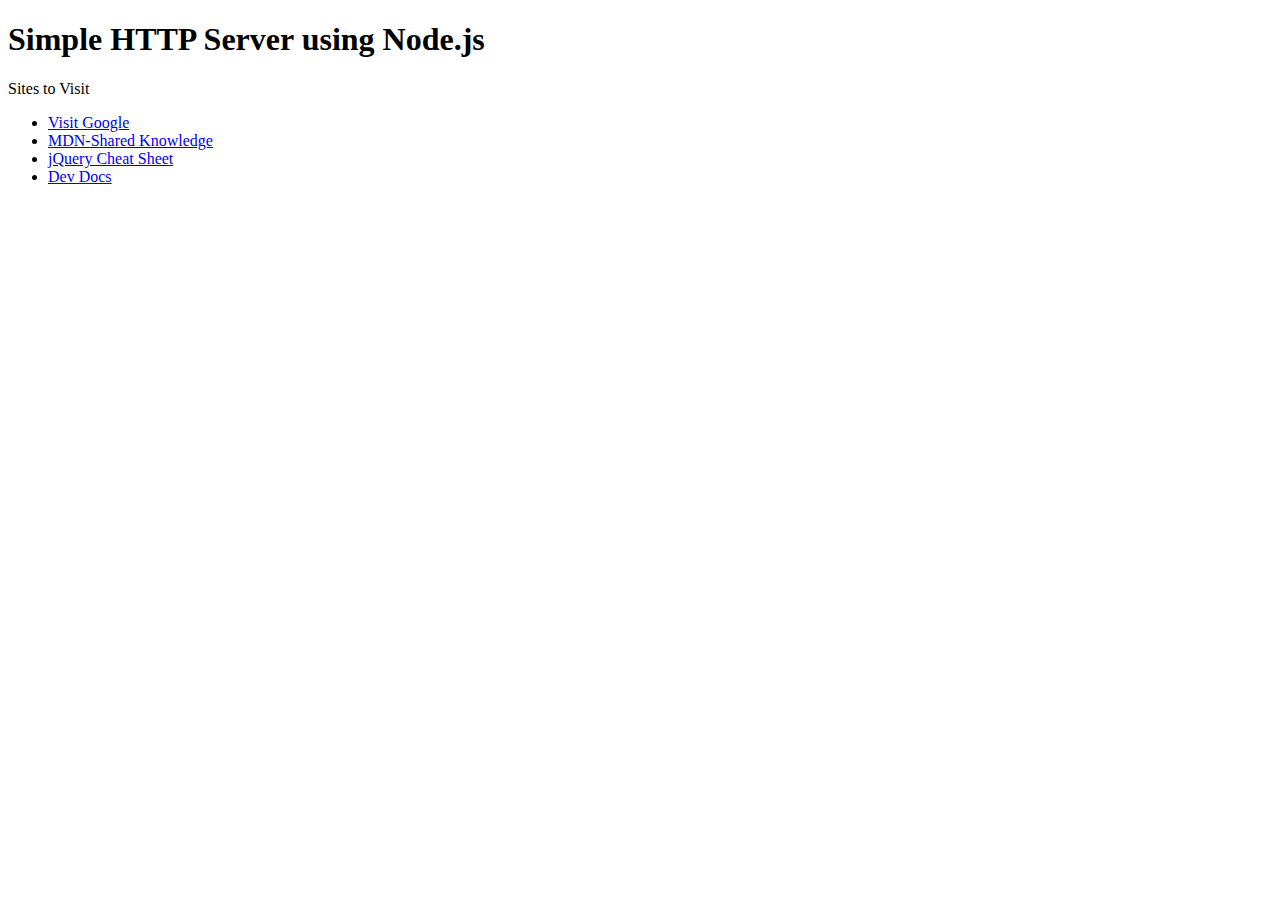
<file: challenge_2/index.html>
<!DOCTYPE html>
<html>
	<head>
		<title>Code Challenge 2</title>
	</head>
	<body>
		<h1>Simple HTTP Server using Node.js</h1>
		<p>Sites to Visit</p>
		<ul>
			<li><a href="http://www.google.com">Visit Google</a></li>
			<li><a href="https://developer.mozilla.org/en-US/">MDN-Shared Knowledge</a></li>
			<li><a href="http://oscarotero.com/jquery/">jQuery Cheat Sheet</a></li>
			<li><a href="http://devdocs.io/">Dev Docs</a></li>
		</ul>
	</body>
</html>
</file>
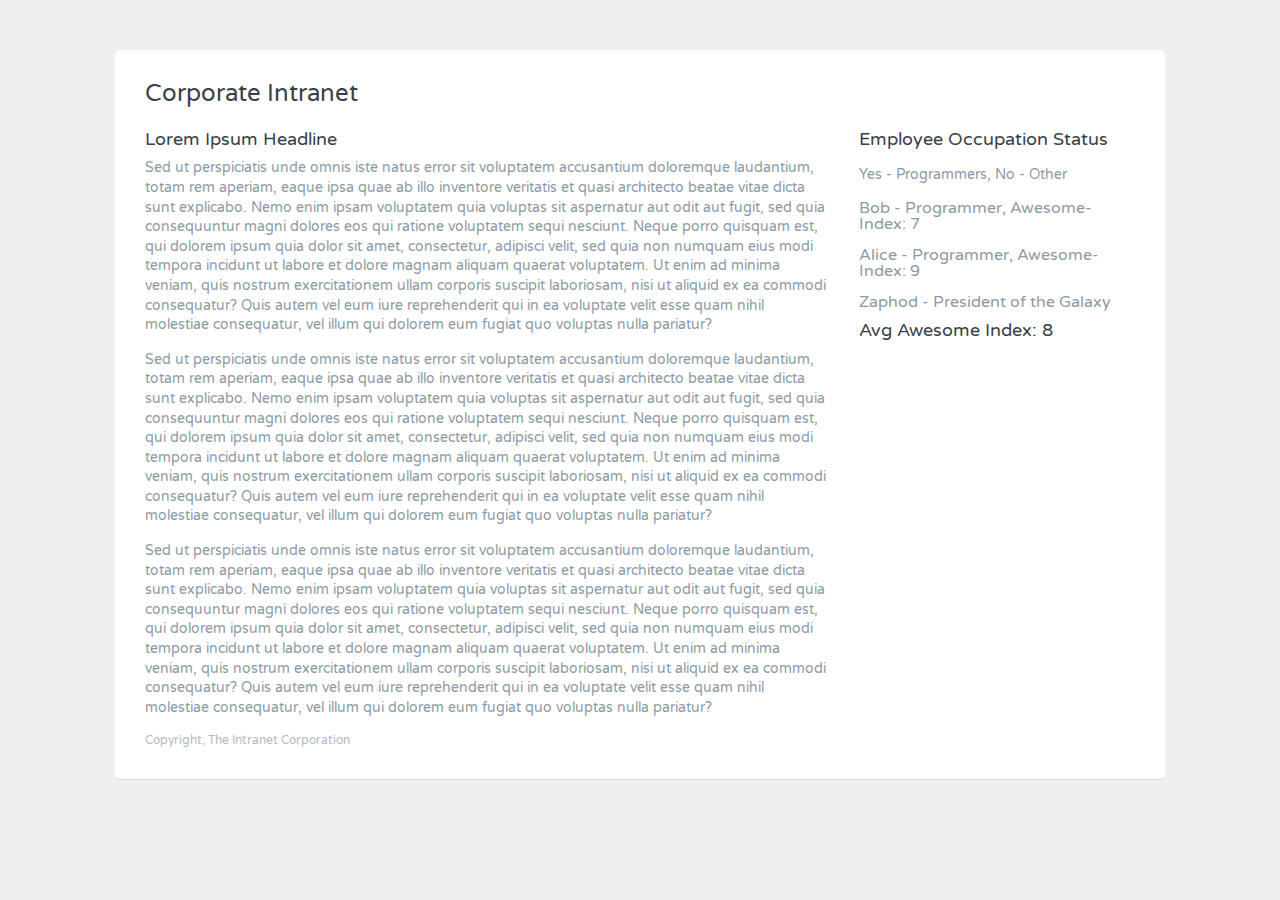
<file: challenge_1/JavaScript/index.html>
<!DOCTYPE html>
<html>
<head>
  <meta charset="utf-8">
  <title>AJAX Office Status Widget</title>
  <link href='http://fonts.googleapis.com/css?family=Varela+Round' rel='stylesheet' type='text/css'>
  <link rel="stylesheet" href="style.css">
  </head>
<body>
  <div class="grid-container centered">
    <div class="grid-100">
      <div class="contained">
        <div class="grid-100">
          <div class="heading">
            <h1>Corporate Intranet</h1>
          </div>
        </div>
        <section class="grid-70 main">
          <h2>Lorem Ipsum Headline</h2>
          <p>Sed ut perspiciatis unde omnis iste natus error sit voluptatem accusantium doloremque laudantium, totam rem aperiam, eaque ipsa quae ab illo inventore veritatis et quasi architecto beatae vitae dicta sunt explicabo. Nemo enim ipsam voluptatem quia voluptas sit aspernatur aut odit aut fugit, sed quia consequuntur magni dolores eos qui ratione voluptatem sequi nesciunt. Neque porro quisquam est, qui dolorem ipsum quia dolor sit amet, consectetur, adipisci velit, sed quia non numquam eius modi tempora incidunt ut labore et dolore magnam aliquam quaerat voluptatem. Ut enim ad minima veniam, quis nostrum exercitationem ullam corporis suscipit laboriosam, nisi ut aliquid ex ea commodi consequatur? Quis autem vel eum iure reprehenderit qui in ea voluptate velit esse quam nihil molestiae consequatur, vel illum qui dolorem eum fugiat quo voluptas nulla pariatur?</p>
          <p>Sed ut perspiciatis unde omnis iste natus error sit voluptatem accusantium doloremque laudantium, totam rem aperiam, eaque ipsa quae ab illo inventore veritatis et quasi architecto beatae vitae dicta sunt explicabo. Nemo enim ipsam voluptatem quia voluptas sit aspernatur aut odit aut fugit, sed quia consequuntur magni dolores eos qui ratione voluptatem sequi nesciunt. Neque porro quisquam est, qui dolorem ipsum quia dolor sit amet, consectetur, adipisci velit, sed quia non numquam eius modi tempora incidunt ut labore et dolore magnam aliquam quaerat voluptatem. Ut enim ad minima veniam, quis nostrum exercitationem ullam corporis suscipit laboriosam, nisi ut aliquid ex ea commodi consequatur? Quis autem vel eum iure reprehenderit qui in ea voluptate velit esse quam nihil molestiae consequatur, vel illum qui dolorem eum fugiat quo voluptas nulla pariatur?</p>
          <p>Sed ut perspiciatis unde omnis iste natus error sit voluptatem accusantium doloremque laudantium, totam rem aperiam, eaque ipsa quae ab illo inventore veritatis et quasi architecto beatae vitae dicta sunt explicabo. Nemo enim ipsam voluptatem quia voluptas sit aspernatur aut odit aut fugit, sed quia consequuntur magni dolores eos qui ratione voluptatem sequi nesciunt. Neque porro quisquam est, qui dolorem ipsum quia dolor sit amet, consectetur, adipisci velit, sed quia non numquam eius modi tempora incidunt ut labore et dolore magnam aliquam quaerat voluptatem. Ut enim ad minima veniam, quis nostrum exercitationem ullam corporis suscipit laboriosam, nisi ut aliquid ex ea commodi consequatur? Quis autem vel eum iure reprehenderit qui in ea voluptate velit esse quam nihil molestiae consequatur, vel illum qui dolorem eum fugiat quo voluptas nulla pariatur?</p>
        </section>
        <aside class="grid-30 list">
          <h2>Employee Occupation Status</h2>
          <p>Yes - Programmers, No - Other</p>
          <div id="employeeList">

          </div>
          <div id="awesome-index">
          </div>
        </aside>
        <footer class="grid-100">
          <p>Copyright, The Intranet Corporation</p>
        </footer>
      </div>
    </div>
  </div>
  <script src="script_JS.js"></script>
</body>
</html>
</file>
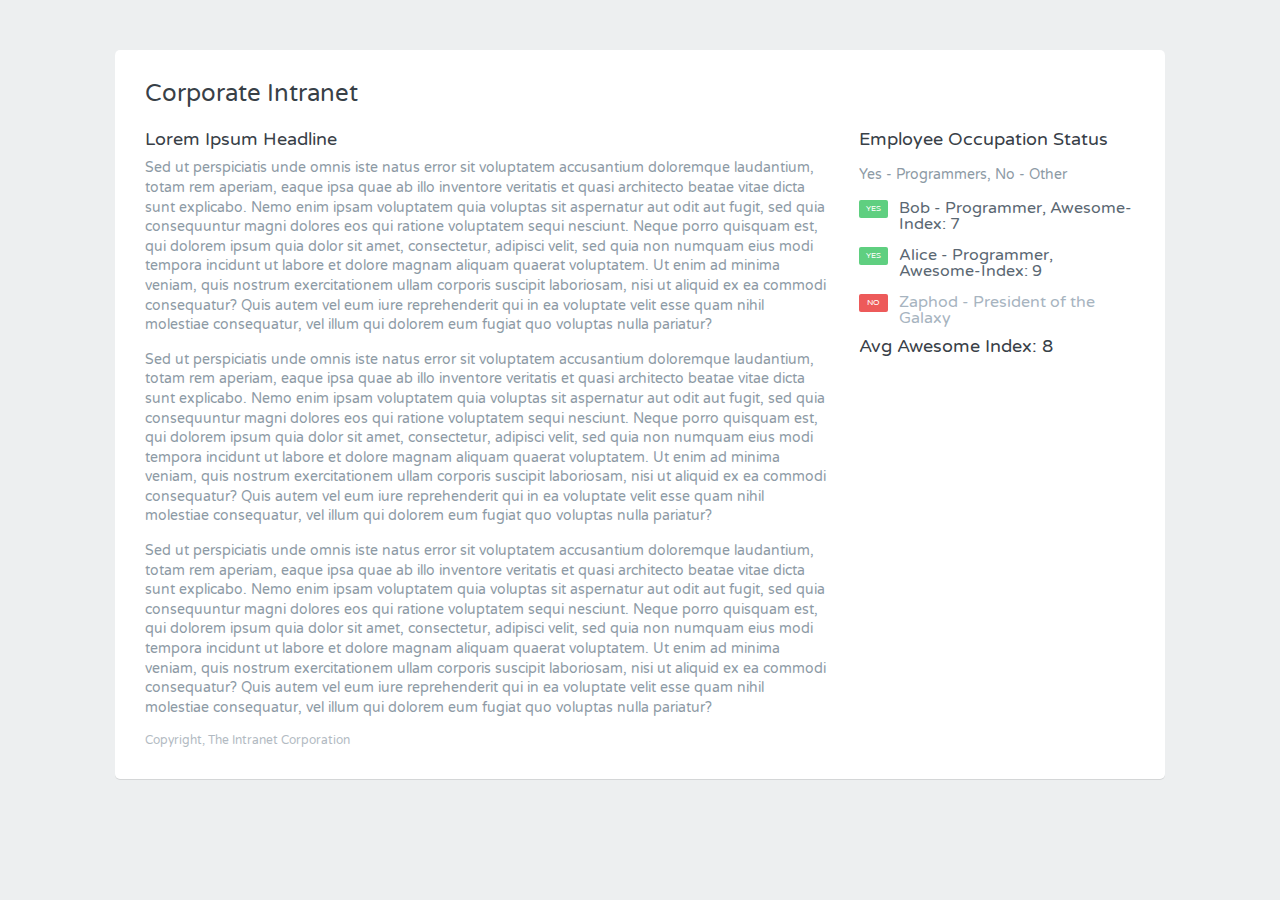
<file: challenge_1/jQuery_LoDash/index.html>
<!DOCTYPE html>
<html>
<head>
  <meta charset="utf-8">
  <title>AJAX Office Status Widget</title>
  <link href='http://fonts.googleapis.com/css?family=Varela+Round' rel='stylesheet' type='text/css'>
  <link rel="stylesheet" href="style.css">
  <script src="http://code.jquery.com/jquery-1.11.2.min.js"></script>
  <script src="lodash.js"></script>
  <script src="script_jQ.js"></script>
</head>
<body>
  <div class="grid-container centered">
    <div class="grid-100">
      <div class="contained">
        <div class="grid-100">
          <div class="heading">
            <h1>Corporate Intranet</h1>
          </div>
        </div>
        <section class="grid-70 main">
          <h2>Lorem Ipsum Headline</h2>
          <p>Sed ut perspiciatis unde omnis iste natus error sit voluptatem accusantium doloremque laudantium, totam rem aperiam, eaque ipsa quae ab illo inventore veritatis et quasi architecto beatae vitae dicta sunt explicabo. Nemo enim ipsam voluptatem quia voluptas sit aspernatur aut odit aut fugit, sed quia consequuntur magni dolores eos qui ratione voluptatem sequi nesciunt. Neque porro quisquam est, qui dolorem ipsum quia dolor sit amet, consectetur, adipisci velit, sed quia non numquam eius modi tempora incidunt ut labore et dolore magnam aliquam quaerat voluptatem. Ut enim ad minima veniam, quis nostrum exercitationem ullam corporis suscipit laboriosam, nisi ut aliquid ex ea commodi consequatur? Quis autem vel eum iure reprehenderit qui in ea voluptate velit esse quam nihil molestiae consequatur, vel illum qui dolorem eum fugiat quo voluptas nulla pariatur?</p>
          <p>Sed ut perspiciatis unde omnis iste natus error sit voluptatem accusantium doloremque laudantium, totam rem aperiam, eaque ipsa quae ab illo inventore veritatis et quasi architecto beatae vitae dicta sunt explicabo. Nemo enim ipsam voluptatem quia voluptas sit aspernatur aut odit aut fugit, sed quia consequuntur magni dolores eos qui ratione voluptatem sequi nesciunt. Neque porro quisquam est, qui dolorem ipsum quia dolor sit amet, consectetur, adipisci velit, sed quia non numquam eius modi tempora incidunt ut labore et dolore magnam aliquam quaerat voluptatem. Ut enim ad minima veniam, quis nostrum exercitationem ullam corporis suscipit laboriosam, nisi ut aliquid ex ea commodi consequatur? Quis autem vel eum iure reprehenderit qui in ea voluptate velit esse quam nihil molestiae consequatur, vel illum qui dolorem eum fugiat quo voluptas nulla pariatur?</p>
          <p>Sed ut perspiciatis unde omnis iste natus error sit voluptatem accusantium doloremque laudantium, totam rem aperiam, eaque ipsa quae ab illo inventore veritatis et quasi architecto beatae vitae dicta sunt explicabo. Nemo enim ipsam voluptatem quia voluptas sit aspernatur aut odit aut fugit, sed quia consequuntur magni dolores eos qui ratione voluptatem sequi nesciunt. Neque porro quisquam est, qui dolorem ipsum quia dolor sit amet, consectetur, adipisci velit, sed quia non numquam eius modi tempora incidunt ut labore et dolore magnam aliquam quaerat voluptatem. Ut enim ad minima veniam, quis nostrum exercitationem ullam corporis suscipit laboriosam, nisi ut aliquid ex ea commodi consequatur? Quis autem vel eum iure reprehenderit qui in ea voluptate velit esse quam nihil molestiae consequatur, vel illum qui dolorem eum fugiat quo voluptas nulla pariatur?</p>
        </section>
        <aside class="grid-30 list">
          <h2>Employee Occupation Status</h2>
          <p>Yes - Programmers, No - Other</p>
          <div id="employeeList">

          </div>
          <div id="awesome-index">
          </div>
        </aside>
        <footer class="grid-100">
          <p>Copyright, The Intranet Corporation</p>
        </footer>
      </div>
    </div>
  </div>
</body>
</html>
</file>
<file: challenge_1/JavaScript/style.css>
@charset "UTF-8";

.grid-container:before,
.grid-container:after {
  content: ".";
  display: block;
  overflow: hidden;
  visibility: hidden;
  font-size: 0;
  line-height: 0;
  width: 0;
  height: 0;
}

.grid-container:after {
  clear: both;
}

.grid-container {
  max-width: 1080px;
  position: relative;
}

.grid-30,
.grid-70,
.grid-100 {
  -webkit-box-sizing: border-box;
  -moz-box-sizing: border-box;
  box-sizing: border-box;
  padding-left: 15px;
  padding-right: 15px;
}

body {
  min-width: 320px;
}

@media screen {
  .grid-container:before,
  .grid-container:after {
    content: ".";
    display: block;
    overflow: hidden;
    visibility: hidden;
    font-size: 0;
    line-height: 0;
    width: 0;
    height: 0;
  }

  .grid-container:after {
    clear: both;
  }

  .grid-container {
    max-width: 1080px;
    position: relative;
  }

  .grid-30,
  .grid-70,
  .grid-100 {
    -webkit-box-sizing: border-box;
    -moz-box-sizing: border-box;
    box-sizing: border-box;
    padding-left: 15px;
    padding-right: 15px;
  }

  body {
    min-width: 320px;
  }
}

@media screen and (min-width: 1080px) {
  .grid-container:before,
  .grid-100:before,
  .grid-container:after,
  .grid-100:after {
    content: ".";
    display: block;
    overflow: hidden;
    visibility: hidden;
    font-size: 0;
    line-height: 0;
    width: 0;
    height: 0;
  }

  .grid-container:after,
  .grid-100:after {
    clear: both;
  }

  .grid-container {
    max-width: 1080px;
    position: relative;
  }

  .grid-30,
  .grid-70,
  .grid-100 {
    -webkit-box-sizing: border-box;
    -moz-box-sizing: border-box;
    box-sizing: border-box;
    padding-left: 15px;
    padding-right: 15px;
  }

  .grid-30 {
    float: left;
    width: 30%;
  }

  .grid-70 {
    float: left;
    width: 70%;
  }

  .grid-100 {
    clear: both;
    width: 100%;
  }
}

@media screen and (max-width: 400px) {
  @-ms-viewport {
    width: 320px;
  }
}

@media screen and (max-width: 680px) {
  .grid-container:before,
  .grid-container:after {
    content: ".";
    display: block;
    overflow: hidden;
    visibility: hidden;
    font-size: 0;
    line-height: 0;
    width: 0;
    height: 0;
  }

  .grid-container:after {
    clear: both;
  }

  .grid-container {
    max-width: 1080px;
    position: relative;
  }

  .grid-30,
  .grid-70,
  .grid-100 {
    -webkit-box-sizing: border-box;
    -moz-box-sizing: border-box;
    box-sizing: border-box;
    padding-left: 15px;
    padding-right: 15px;
  }
}

@media screen and (min-width: 680px) and (max-width: 1080px) {
  .grid-container:before,
  .grid-container:after {
    content: ".";
    display: block;
    overflow: hidden;
    visibility: hidden;
    font-size: 0;
    line-height: 0;
    width: 0;
    height: 0;
  }

  .grid-container:after {
    clear: both;
  }

  .grid-container {
    max-width: 1080px;
    position: relative;
  }

  .grid-30,
  .grid-70,
  .grid-100 {
    -webkit-box-sizing: border-box;
    -moz-box-sizing: border-box;
    box-sizing: border-box;
    padding-left: 15px;
    padding-right: 15px;
  }
}

.grid-container:before,
.grid-container:after {
  content: ".";
  display: block;
  overflow: hidden;
  visibility: hidden;
  font-size: 0;
  line-height: 0;
  width: 0;
  height: 0;
}

.grid-container:after {
  clear: both;
}

.grid-container {
  max-width: 1080px;
  position: relative;
}

.grid-30,
.grid-70,
.grid-100 {
  -webkit-box-sizing: border-box;
  -moz-box-sizing: border-box;
  box-sizing: border-box;
  padding-left: 15px;
  padding-right: 15px;
}

html,
body,
div,
h1,
h2,
p,
ul,
li,
aside,
footer,
section {
  margin: 0;
  padding: 0;
  border: 0;
  font: inherit;
  font-size: 100%;
  vertical-align: baseline;
}

html {
  line-height: 1;
}

ul {
  list-style: none;
}

aside,
footer,
section {
  display: block;
}

body {
  background: #edeff0;
  padding: 50px 0 0;
  font-family: "Varela Round", "Helvetica Neue", Helvetica, Arial, sans-serif;
  font-size: 62.5%;
}

.centered {
  margin: 0 auto;
}

.contained {
  background: white;
  padding: 30px 15px;
  margin-bottom: 30px;
  position: relative;
  overflow: hidden;
  -webkit-border-radius: 5px;
  -moz-border-radius: 5px;
  -ms-border-radius: 5px;
  -o-border-radius: 5px;
  border-radius: 5px;
  -webkit-box-shadow: 0 1px 0 0 rgba(0, 0, 0, 0.1);
  -moz-box-shadow: 0 1px 0 0 rgba(0, 0, 0, 0.1);
  box-shadow: 0 1px 0 0 rgba(0, 0, 0, 0.1);
}

.heading {
  margin-bottom: 20px;
}

h1,
h2 {
  font-size: 2.4em;
  font-weight: 500;
  margin-bottom: 8px;
  color: #384047;
  line-height: 1.2;
}

h2 {
  font-size: 1.8em;
}

#awesome-index {
  margin-top: 10px;
}

aside h2 {
  margin-bottom: 15px;
}

p {
  color: #8d9aa5;
  font-size: 1.4em;
  margin-bottom: 15px;
  line-height: 1.4;
}

ul li {
  margin: 15px 0 0;
  font-size: 1.6em;
  color: #8d9aa5;
  position: relative;
}

ul.bulleted li {
  padding-left: 40px;
}

ul.bulleted li:before {
  position: absolute;
  top: 0;
  left: 0;
  color: white;
  font-size: .5em;
  padding: 5px 2px 5px;
  border-radius: 2px;
  text-align: center;
  width: 25px;
}

ul.bulleted .yes {
  color: #5A6772;
}

ul.bulleted li.yes:before {
  content: "YES";
  background-color: #5fcf80;
}

ul.bulleted .no {
  color: #A7B4BF;
}

ul.bulleted .no:before {
  content: "NO";
  background-color: #ed5a5a;
}

footer p {
  color: #b2bac2;
  font-size: 1.15em;
  margin: 0;
}
</file>
<file: challenge_1/jQuery_LoDash/style.css>
@charset "UTF-8";

.grid-container:before,
.grid-container:after {
  content: ".";
  display: block;
  overflow: hidden;
  visibility: hidden;
  font-size: 0;
  line-height: 0;
  width: 0;
  height: 0;
}

.grid-container:after {
  clear: both;
}

.grid-container {
  max-width: 1080px;
  position: relative;
}

.grid-30,
.grid-70,
.grid-100 {
  -webkit-box-sizing: border-box;
  -moz-box-sizing: border-box;
  box-sizing: border-box;
  padding-left: 15px;
  padding-right: 15px;
}

body {
  min-width: 320px;
}

@media screen {
  .grid-container:before,
  .grid-container:after {
    content: ".";
    display: block;
    overflow: hidden;
    visibility: hidden;
    font-size: 0;
    line-height: 0;
    width: 0;
    height: 0;
  }

  .grid-container:after {
    clear: both;
  }

  .grid-container {
    max-width: 1080px;
    position: relative;
  }

  .grid-30,
  .grid-70,
  .grid-100 {
    -webkit-box-sizing: border-box;
    -moz-box-sizing: border-box;
    box-sizing: border-box;
    padding-left: 15px;
    padding-right: 15px;
  }

  body {
    min-width: 320px;
  }
}

@media screen and (min-width: 1080px) {
  .grid-container:before,
  .grid-100:before,
  .grid-container:after,
  .grid-100:after {
    content: ".";
    display: block;
    overflow: hidden;
    visibility: hidden;
    font-size: 0;
    line-height: 0;
    width: 0;
    height: 0;
  }

  .grid-container:after,
  .grid-100:after {
    clear: both;
  }

  .grid-container {
    max-width: 1080px;
    position: relative;
  }

  .grid-30,
  .grid-70,
  .grid-100 {
    -webkit-box-sizing: border-box;
    -moz-box-sizing: border-box;
    box-sizing: border-box;
    padding-left: 15px;
    padding-right: 15px;
  }

  .grid-30 {
    float: left;
    width: 30%;
  }

  .grid-70 {
    float: left;
    width: 70%;
  }

  .grid-100 {
    clear: both;
    width: 100%;
  }
}

@media screen and (max-width: 400px) {
  @-ms-viewport {
    width: 320px;
  }
}

@media screen and (max-width: 680px) {
  .grid-container:before,
  .grid-container:after {
    content: ".";
    display: block;
    overflow: hidden;
    visibility: hidden;
    font-size: 0;
    line-height: 0;
    width: 0;
    height: 0;
  }

  .grid-container:after {
    clear: both;
  }

  .grid-container {
    max-width: 1080px;
    position: relative;
  }

  .grid-30,
  .grid-70,
  .grid-100 {
    -webkit-box-sizing: border-box;
    -moz-box-sizing: border-box;
    box-sizing: border-box;
    padding-left: 15px;
    padding-right: 15px;
  }
}

@media screen and (min-width: 680px) and (max-width: 1080px) {
  .grid-container:before,
  .grid-container:after {
    content: ".";
    display: block;
    overflow: hidden;
    visibility: hidden;
    font-size: 0;
    line-height: 0;
    width: 0;
    height: 0;
  }

  .grid-container:after {
    clear: both;
  }

  .grid-container {
    max-width: 1080px;
    position: relative;
  }

  .grid-30,
  .grid-70,
  .grid-100 {
    -webkit-box-sizing: border-box;
    -moz-box-sizing: border-box;
    box-sizing: border-box;
    padding-left: 15px;
    padding-right: 15px;
  }
}

.grid-container:before,
.grid-container:after {
  content: ".";
  display: block;
  overflow: hidden;
  visibility: hidden;
  font-size: 0;
  line-height: 0;
  width: 0;
  height: 0;
}

.grid-container:after {
  clear: both;
}

.grid-container {
  max-width: 1080px;
  position: relative;
}

.grid-30,
.grid-70,
.grid-100 {
  -webkit-box-sizing: border-box;
  -moz-box-sizing: border-box;
  box-sizing: border-box;
  padding-left: 15px;
  padding-right: 15px;
}

html,
body,
div,
h1,
h2,
p,
ul,
li,
aside,
footer,
section {
  margin: 0;
  padding: 0;
  border: 0;
  font: inherit;
  font-size: 100%;
  vertical-align: baseline;
}

html {
  line-height: 1;
}

ul {
  list-style: none;
}

aside,
footer,
section {
  display: block;
}

body {
  background: #edeff0;
  padding: 50px 0 0;
  font-family: "Varela Round", "Helvetica Neue", Helvetica, Arial, sans-serif;
  font-size: 62.5%;
}

.centered {
  margin: 0 auto;
}

.contained {
  background: white;
  padding: 30px 15px;
  margin-bottom: 30px;
  position: relative;
  overflow: hidden;
  -webkit-border-radius: 5px;
  -moz-border-radius: 5px;
  -ms-border-radius: 5px;
  -o-border-radius: 5px;
  border-radius: 5px;
  -webkit-box-shadow: 0 1px 0 0 rgba(0, 0, 0, 0.1);
  -moz-box-shadow: 0 1px 0 0 rgba(0, 0, 0, 0.1);
  box-shadow: 0 1px 0 0 rgba(0, 0, 0, 0.1);
}

.heading {
  margin-bottom: 20px;
}

h1,
h2 {
  font-size: 2.4em;
  font-weight: 500;
  margin-bottom: 8px;
  color: #384047;
  line-height: 1.2;
}

h2 {
  font-size: 1.8em;
}

#awesome-index {
  margin-top: 10px;
}

aside h2 {
  margin-bottom: 15px;
}

p {
  color: #8d9aa5;
  font-size: 1.4em;
  margin-bottom: 15px;
  line-height: 1.4;
}

ul li {
  margin: 15px 0 0;
  font-size: 1.6em;
  color: #8d9aa5;
  position: relative;
}

ul.bulleted li {
  padding-left: 40px;
}

ul.bulleted li:before {
  position: absolute;
  top: 0;
  left: 0;
  color: white;
  font-size: .5em;
  padding: 5px 2px 5px;
  border-radius: 2px;
  text-align: center;
  width: 25px;
}

ul.bulleted .in {
  color: #5A6772;
}

ul.bulleted .in:before {
  content: "YES";
  background-color: #5fcf80;
}

ul.bulleted .out {
  color: #A7B4BF;
}

ul.bulleted .out:before {
  content: "NO";
  background-color: #ed5a5a;
}

footer p {
  color: #b2bac2;
  font-size: 1.15em;
  margin: 0;
}
</file>
